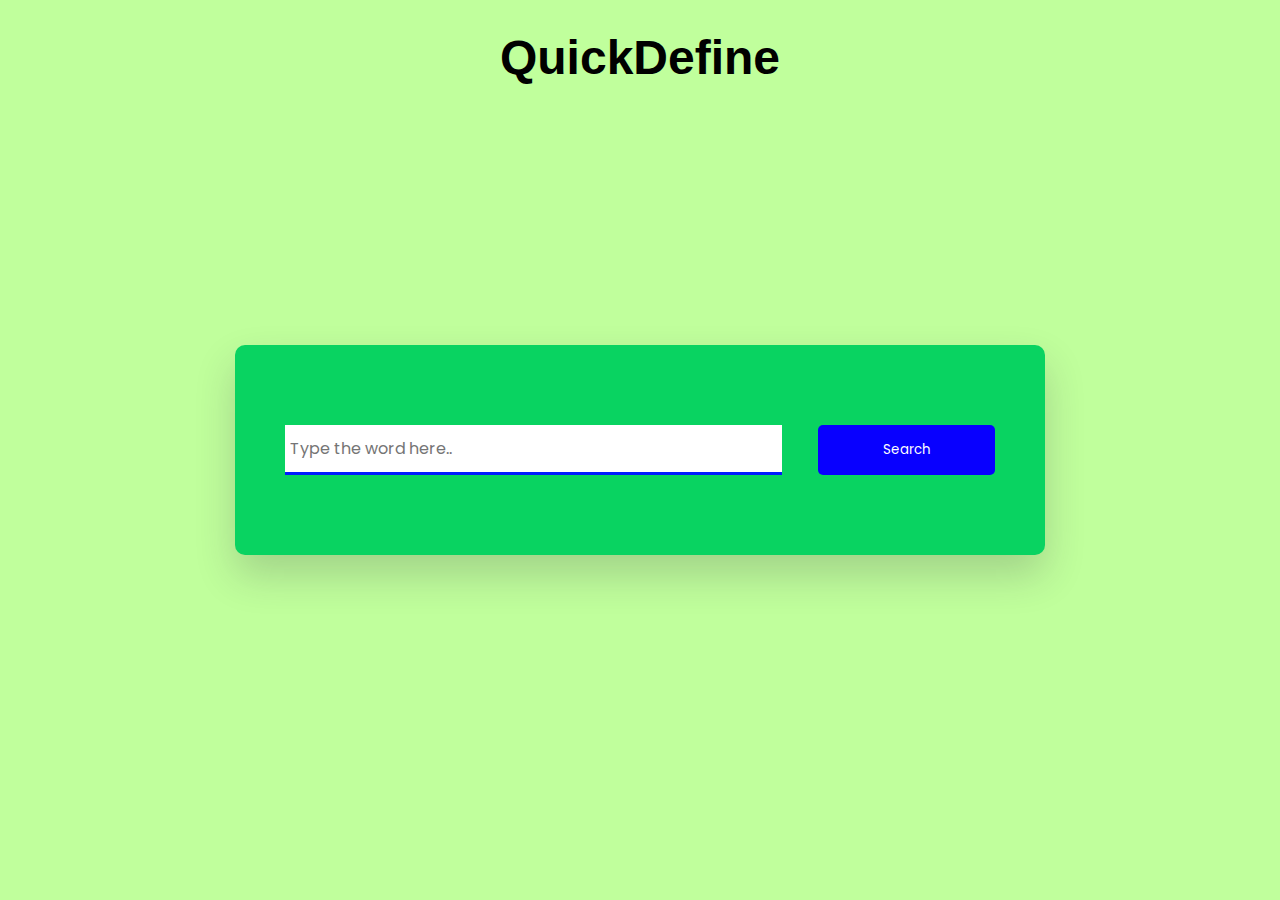
<file: Dictionary/index.html>
<!DOCTYPE html>
<html lang="en">
    <head>
        <meta name="viewport" content="width=device-width, initial-scale=1.0" />
        <!-- Font Awesome -->
        <link
            rel="stylesheet"
            href="https://cdnjs.cloudflare.com/ajax/libs/font-awesome/5.15.4/css/all.min.css"
        />
        <link
            href="https://fonts.googleapis.com/css2?family=Poppins&display=swap"
            rel="stylesheet"
        />
        <link rel="stylesheet" href="style.css" />
        <title>Dictionary</title>
    </head>
    <body>
        <h1>QuickDefine</h1>
        <audio id="sound"></audio>
        <div class="container">
            <div class="search-box">
                <input
                    type="text"
                    placeholder="Type the word here.."
                    id="inp-word"
                />
                <button id="search-btn">Search</button>
            </div>
            <div class="result" id="result"></div>
        </div>
        <script src="script.js"></script>
    </body>
</html>
</file>
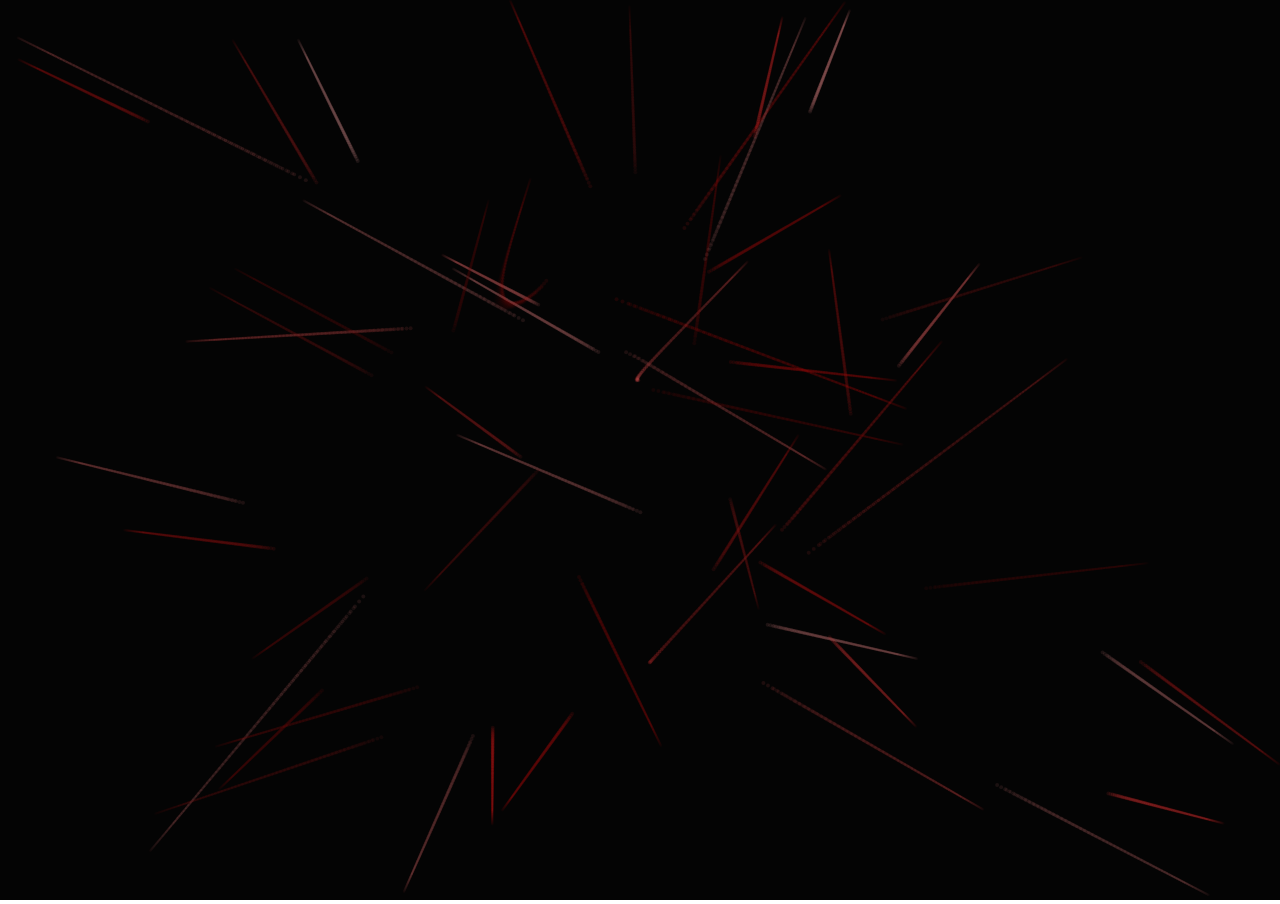
<file: Love and Flower/Love10/index.html>
<!DOCTYPE html>
<html lang="en">
<head>
    <meta charset="UTF-8">
    <meta name="viewport" content="width=device-width, initial-scale=1.0">
    <title>heart</title>
    <link rel="stylesheet" href="style.css">
</head>
<body>
    <canvas id="alx"></canvas>
    <script src="script.js"></script>
</body>
</html>
</file>
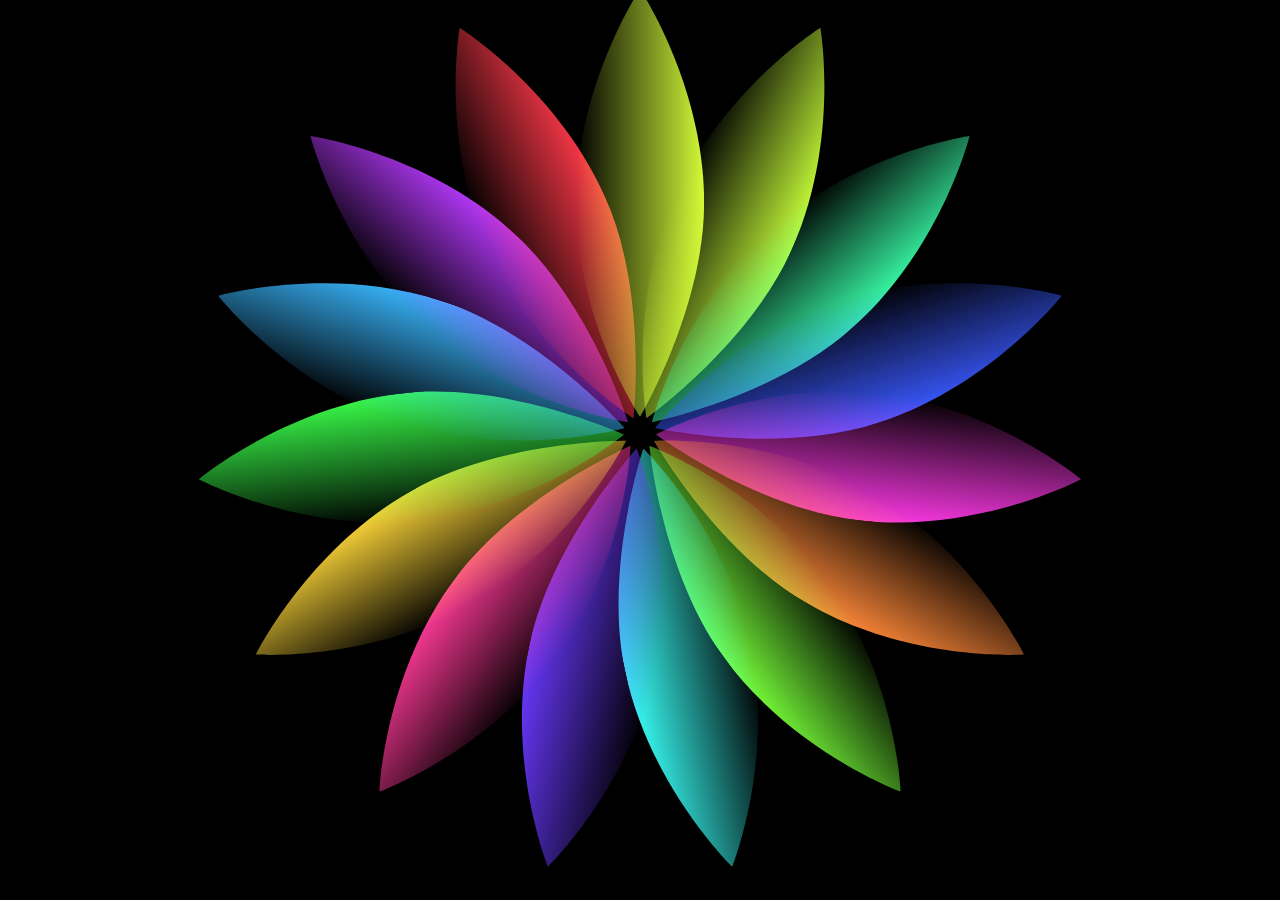
<file: Love and Flower/flower/flower1/index.html>
<!DOCTYPE html>
<html lang="en">
<head>
    <meta charset="UTF-8">
    <meta name="viewport" content="width=device-width, initial-scale=1.0">
    <link rel="stylesheet" href="style.css">
    <title>Flower</title>
</head>
<body>
    <div class="container">
        <svg viewBox="0 0 800 600" class="main-svg">
          <rect width="100%" height="100%" class="boundary"></rect>
          
          <linearGradient id="gradient-black-white">
              <stop stop-color="black" offset="0"/>
              <stop stop-color="white" offset="100%"/>
          </linearGradient>
          
          <mask id="petal-mask" maskunits="objectBoundingBox" maskcontentunits="objectBoundingBox">
              <rect y="0" width="1" height="1" fill="url(#gradient-black-white)"/>
          </mask>
          
          <symbol id="petal-shape">
              <path d="M60,400 C60,400 120,298.319352 120,200 C120,89.54305 60,0 60,0 C60,0 0,89.54305 0,200 C0,310.45695 60,400 60,400 Z" class="petal-element"></path>
          </symbol>
      
          <svg viewBox="0 10 120 800">
            <rect width="100%" height="100%" class="boundary"></rect>
            <g class="petals-group">
              <g class="petal-group">
                <use xlink:href="#petal-shape"/>
              </g>
              <g class="petal-group">
                <use xlink:href="#petal-shape"/>
              </g>
              <g class="petal-group">
                <use xlink:href="#petal-shape"/>
              </g>
              <g class="petal-group">
                <use xlink:href="#petal-shape"/>
              </g>
              <g class="petal-group">
                <use xlink:href="#petal-shape"/>
              </g>
              <g class="petal-group">
                <use xlink:href="#petal-shape"/>
              </g>
              <g class="petal-group">
                <use xlink:href="#petal-shape"/>
              </g>
              <g class="petal-group">
                <use xlink:href="#petal-shape"/>
              </g>
              <g class="petal-group">
                <use xlink:href="#petal-shape"/>
              </g>
              <g class="petal-group">
                <use xlink:href="#petal-shape"/>
              </g>
              <g class="petal-group">
                <use xlink:href="#petal-shape"/>
              </g>
              <g class="petal-group">
                <use xlink:href="#petal-shape"/>
              </g>
              <g class="petal-group">
                <use xlink:href="#petal-shape"/>
              </g>
              <g class="petal-group">
                <use xlink:href="#petal-shape"/>
              </g>
              <g class="petal-group">
                <use xlink:href="#petal-shape"/>
              </g>
            </g>
          </svg>
        </svg>
      </div>
</body>
</html>
</file>
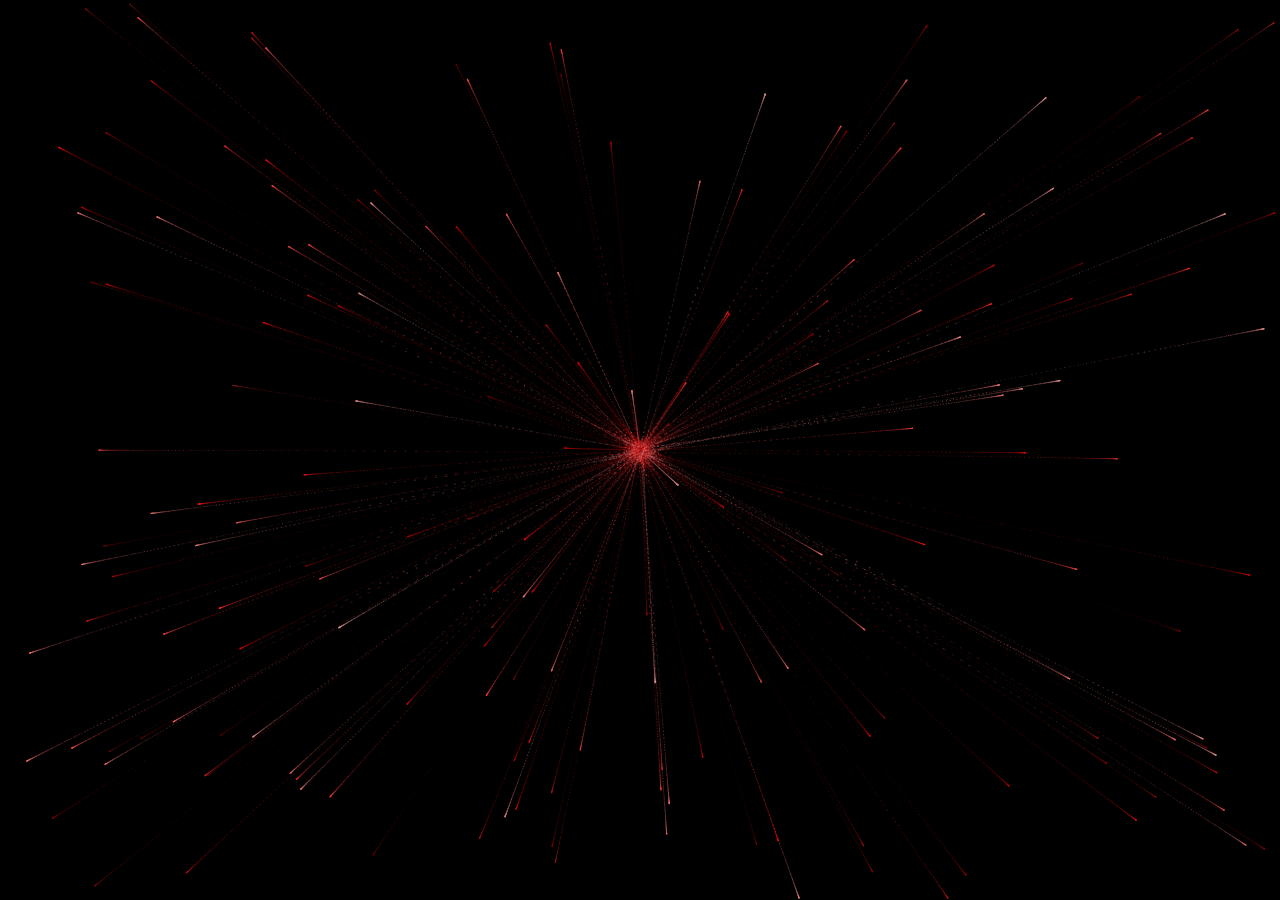
<file: DNA-HEART-main/DNAheart.html>
<!DOCTYPE html>
<html lang="en" >
<head>
  <meta charset="UTF-8">
  <title>HEART1</title>
  <link rel="stylesheet" href="./style.css">

</head>
<body>
<canvas id="heart"></canvas>
  <script  src="./script.js"></script>

</body>
</html>
</file>
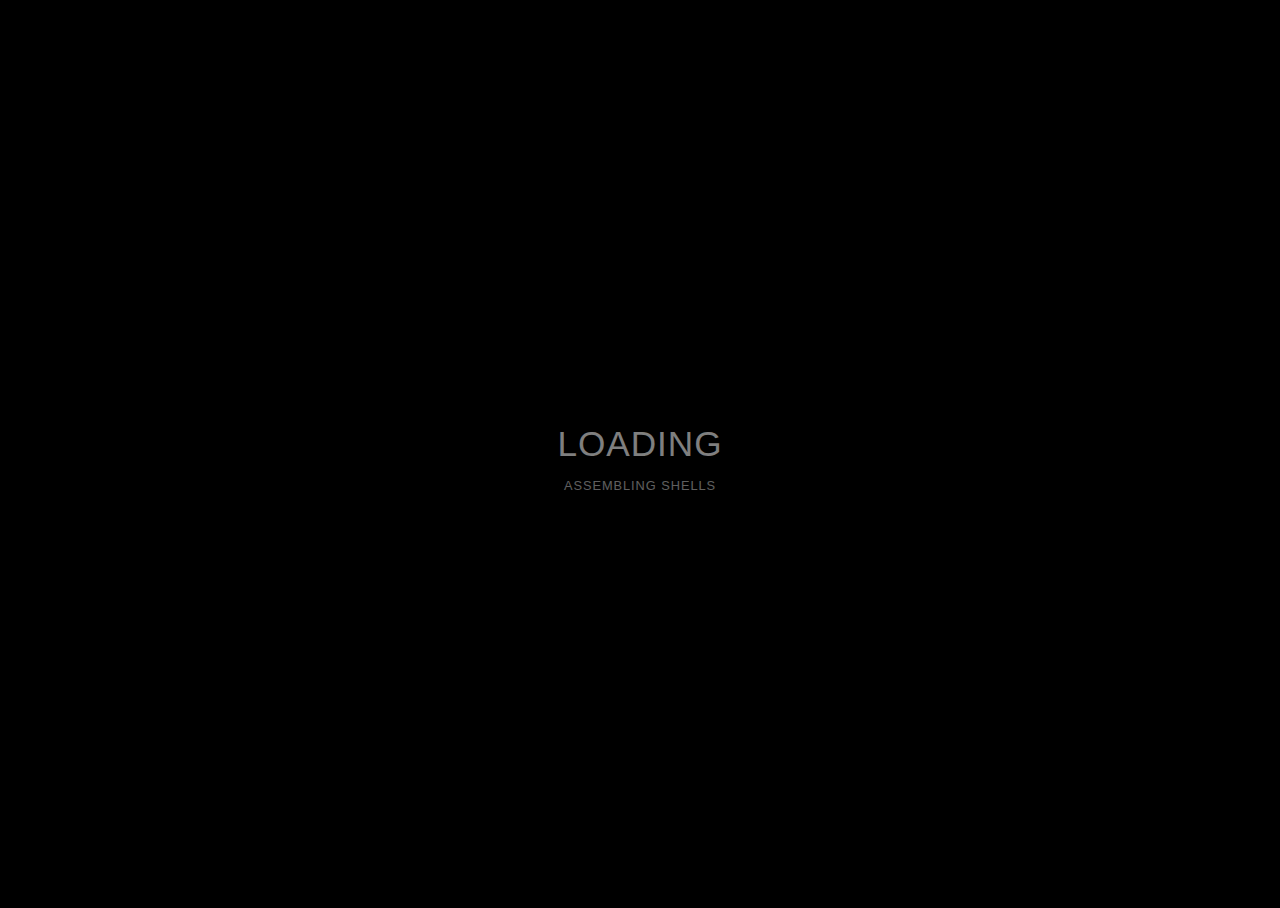
<file: fireworks code/fireworks.html>
<!DOCTYPE html>
<html lang="en">
  <head>
    <meta charset="UTF-8" />
    <meta name="viewport" content="width=device-width, initial-scale=1.0" />
    <link rel="stylesheet" href="fireworks.css" />
    <script src="https://s3-us-west-2.amazonaws.com/s.cdpn.io/329180/fscreen%401.0.1.js"></script>
    <script src="https://s3-us-west-2.amazonaws.com/s.cdpn.io/329180/Stage%400.1.4.js"></script>
    <script src="https://s3-us-west-2.amazonaws.com/s.cdpn.io/329180/MyMath.js"></script>
    <title>Fireworks</title>
  </head>
  <body>
    <!-- tiktok meowish -->
    <div style="height: 0; width: 0; position: absolute; visibility: hidden">
      <svg xmlns="http://www.w3.org/2000/svg">
        <symbol id="icon-play" viewBox="0 0 24 24">
          <path d="M8 5v14l11-7z" />
        </symbol>
        <symbol id="icon-pause" viewBox="0 0 24 24">
          <path d="M6 19h4V5H6v14zm8-14v14h4V5h-4z" />
        </symbol>
        <symbol id="icon-close" viewBox="0 0 24 24">
          <path
            d="M19 6.41L17.59 5 12 10.59 6.41 5 5 6.41 10.59 12 5 17.59 6.41 19 12 13.41 17.59 19 19 17.59 13.41 12z" />
        </symbol>
        <symbol id="icon-settings" viewBox="0 0 24 24">
          <path
            d="M19.43 12.98c.04-.32.07-.64.07-.98s-.03-.66-.07-.98l2.11-1.65c.19-.15.24-.42.12-.64l-2-3.46c-.12-.22-.39-.3-.61-.22l-2.49 1c-.52-.4-1.08-.73-1.69-.98l-.38-2.65C14.46 2.18 14.25 2 14 2h-4c-.25 0-.46.18-.49.42l-.38 2.65c-.61.25-1.17.59-1.69.98l-2.49-1c-.23-.09-.49 0-.61.22l-2 3.46c-.13.22-.07.49.12.64l2.11 1.65c-.04.32-.07.65-.07.98s.03.66.07.98l-2.11 1.65c-.19.15-.24.42-.12.64l2 3.46c.12.22.39.3.61.22l2.49-1c.52.4 1.08.73 1.69.98l.38 2.65c.03.24.24.42.49.42h4c.25 0 .46-.18.49-.42l.38-2.65c.61-.25 1.17-.59 1.69-.98l2.49 1c.23.09.49 0 .61-.22l2-3.46c.12-.22.07-.49-.12-.64l-2.11-1.65zM12 15.5c-1.93 0-3.5-1.57-3.5-3.5s1.57-3.5 3.5-3.5 3.5 1.57 3.5 3.5-1.57 3.5-3.5 3.5z" />
        </symbol>
        <symbol id="icon-sound-on" viewBox="0 0 24 24">
          <path
            d="M3 9v6h4l5 5V4L7 9H3zm13.5 3c0-1.77-1.02-3.29-2.5-4.03v8.05c1.48-.73 2.5-2.25 2.5-4.02zM14 3.23v2.06c2.89.86 5 3.54 5 6.71s-2.11 5.85-5 6.71v2.06c4.01-.91 7-4.49 7-8.77s-2.99-7.86-7-8.77z" />
        </symbol>
        <symbol id="icon-sound-off" viewBox="0 0 24 24">
          <path
            d="M16.5 12c0-1.77-1.02-3.29-2.5-4.03v2.21l2.45 2.45c.03-.2.05-.41.05-.63zm2.5 0c0 .94-.2 1.82-.54 2.64l1.51 1.51C20.63 14.91 21 13.5 21 12c0-4.28-2.99-7.86-7-8.77v2.06c2.89.86 5 3.54 5 6.71zM4.27 3L3 4.27 7.73 9H3v6h4l5 5v-6.73l4.25 4.25c-.67.52-1.42.93-2.25 1.18v2.06c1.38-.31 2.63-.95 3.69-1.81L19.73 21 21 19.73l-9-9L4.27 3zM12 4L9.91 6.09 12 8.18V4z" />
        </symbol>
      </svg>
    </div>

    <!-- App -->
    <div class="container">
      <div class="loading-init">
        <div class="loading-init__header">Loading</div>
        <div class="loading-init__status">Assembling Shells</div>
      </div>
      <div class="stage-container remove">
        <div class="canvas-container">
          <canvas id="trails-canvas"></canvas>
          <canvas id="main-canvas"></canvas>
        </div>
        <div class="controls">
          <div class="btn pause-btn">
            <svg fill="white" width="24" height="24">
              <use href="#icon-pause" xlink:href="#icon-pause"></use>
            </svg>
          </div>
          <div class="btn sound-btn">
            <svg fill="white" width="24" height="24">
              <use href="#icon-sound-on" xlink:href="#icon-sound-on"></use>
            </svg>
          </div>
          <div class="btn settings-btn">
            <svg fill="white" width="24" height="24">
              <use href="#icon-settings" xlink:href="#icon-settings"></use>
            </svg>
          </div>
        </div>
        <div class="menu hide">
          <div class="menu__inner-wrap">
            <div class="btn btn--bright close-menu-btn">
              <svg fill="white" width="24" height="24">
                <use href="#icon-close" xlink:href="#icon-close"></use>
              </svg>
            </div>
            <div class="menu__header">Settings</div>
            <div class="menu__subheader">For more info, click any label.</div>
            <form>
              <div class="form-option form-option--select">
                <label class="shell-type-label">Shell Type</label>
                <select class="shell-type"></select>
              </div>
              <div class="form-option form-option--select">
                <label class="shell-size-label">Shell Size</label>
                <select class="shell-size"></select>
              </div>
              <div class="form-option form-option--select">
                <label class="quality-ui-label">Quality</label>
                <select class="quality-ui"></select>
              </div>
              <div class="form-option form-option--select">
                <label class="sky-lighting-label">Sky Lighting</label>
                <select class="sky-lighting"></select>
              </div>
              <div class="form-option form-option--select">
                <label class="scaleFactor-label">Scale</label>
                <select class="scaleFactor"></select>
              </div>
              <div class="form-option form-option--checkbox">
                <label class="auto-launch-label">Auto Fire</label>
                <input class="auto-launch" type="checkbox" />
              </div>
              <div
                class="form-option form-option--checkbox form-option--finale-mode">
                <label class="finale-mode-label">Finale Mode</label>
                <input class="finale-mode" type="checkbox" />
              </div>
              <div class="form-option form-option--checkbox">
                <label class="hide-controls-label">Hide Controls</label>
                <input class="hide-controls" type="checkbox" />
              </div>
              <div
                class="form-option form-option--checkbox form-option--fullscreen">
                <label class="fullscreen-label">Fullscreen</label>
                <input class="fullscreen" type="checkbox" />
              </div>
              <div class="form-option form-option--checkbox">
                <label class="long-exposure-label">Open Shutter</label>
                <input class="long-exposure" type="checkbox" />
              </div>
            </form>
            <div class="credits">
              tiktok meowish Inspired by
              <a href="https://cmiller.tech/" target="_blank">Caleb Miller</a>.
            </div>
          </div>
        </div>
      </div>
      <div class="help-modal">
        <div class="help-modal__overlay"></div>
        <div class="help-modal__dialog">
          <div class="help-modal__header"></div>
          <div class="help-modal__body"></div>
          <button type="button" class="help-modal__close-btn">Close</button>
        </div>
      </div>
    </div>
    <script src="fireworks.js"></script>
  </body>
</html>
</file>
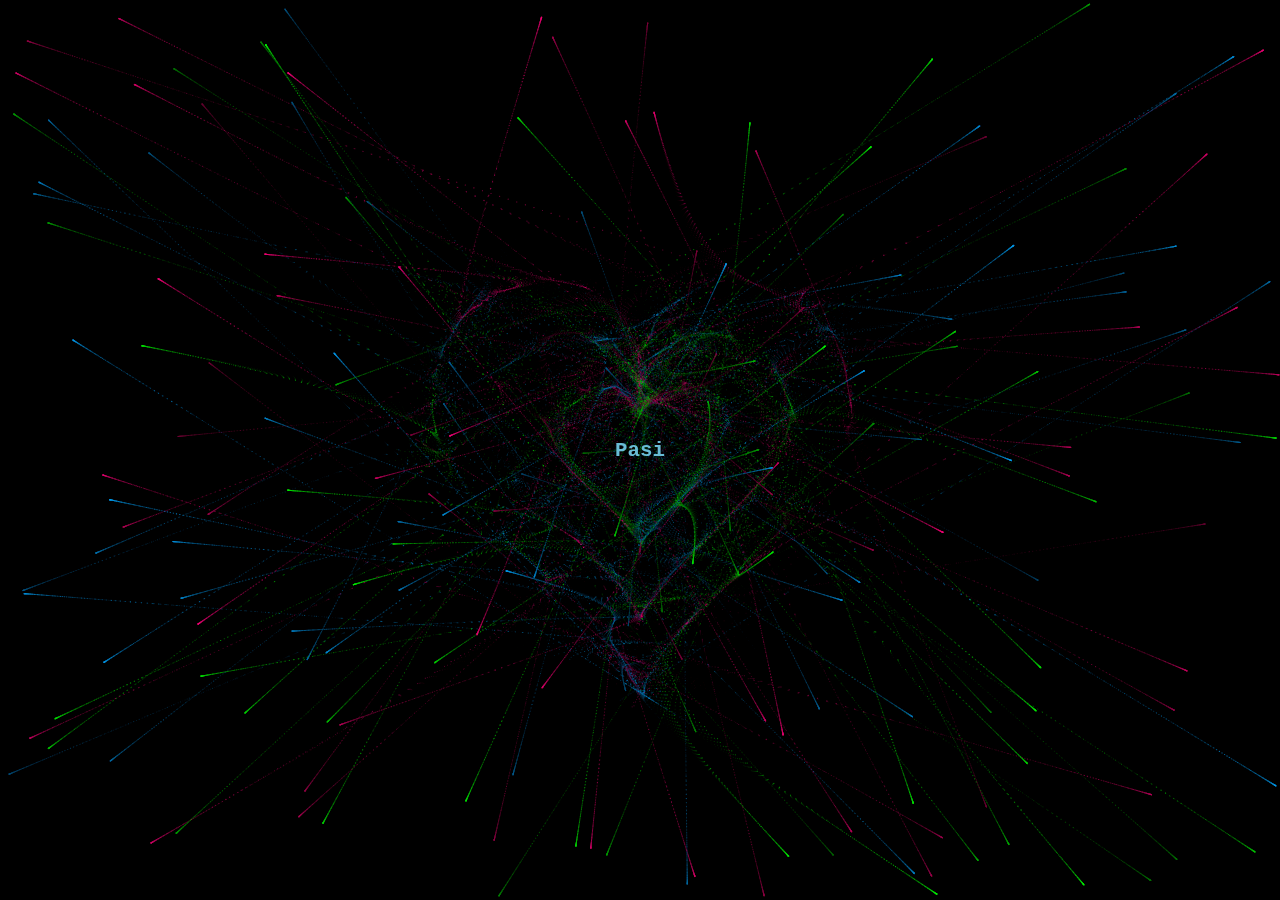
<file: lyrics with heart/friends.html>
<!DOCTYPE html>
<html lang="en">
<head>
  <meta charset="UTF-8">
  <title>Back to Friends</title>
  <link rel="stylesheet" href="./style.css">
  <style>
    canvas {
      position: absolute;
      left: 0;
      top: 0;
      width: 100%;
      height: 100%;
      background-color: rgba(0, 0, 0, 0.2);
    }

    #lyrics {
      position: absolute;
      top: 50%;
      left: 50%;
      transform: translate(-50%, -50%);
      color: rgb(104, 188, 213);
      font-weight: bold; 
      font-size: 1.3rem;
      font-family: 'Courier New', monospace;
      text-align: center;
      white-space: pre-line;
    }
  </style>
</head>
<body>
  <canvas id="heart"></canvas>
  <div id="lyrics"></div>
  <script src="script.js"></script>
</body>
</html>
</file>
<file: Dictionary/style.css>
* {
    padding: 0;
    margin: 0;
    box-sizing: border-box;
}
*:not(i) {
    font-family: "Poppins", sans-serif;
}
body {
    background-color: #c0ff9c;
}
h1{
    font-size: 48px;
    text-align: center;
    color: #000000;
    margin-bottom: 40px;
    margin-top: 30px;
    font-family: sans-serif;
}
.container {
    background-color: #09d361;
    width: 90vmin;
    position: absolute;
    transform: translate(-50%, -50%);
    top: 50%;
    left: 50%;
    padding: 80px 50px;
    border-radius: 10px;
    box-shadow: 0 20px 40px rgba(38, 33, 61, 0.2);
}
.search-box {
    width: 100%;
    display: flex;
    justify-content: space-between;
}
.search-box input {
    padding: 5px;
    width: 70%;
    border: none;
    outline: none;
    border-bottom: 3px solid #001aff;
    font-size: 16px;
}
.search-box button {
    padding: 15px 0;
    width: 25%;
    background-color: #0800ff;
    border: none;
    outline: none;
    color: #ffffff;
    border-radius: 5px;
}
.result {
    position: relative;
}
.result h3 {
    font-size: 30px;
    color: #1f194c;
}
.result .word {
    display: flex;
    justify-content: space-between;
    margin-top: 80px;
}
.result button {
    background-color: transparent;
    color: #4800ff;
    border: none;
    outline: none;
    font-size: 18px;
}
.result .details {
    display: flex;
    gap: 10px;
    color: #000000;
    margin: 5px 0 20px 0;
    font-size: 14px;
}
.word-meaning {
    color: #000000;
}
.word-example {
    color: #000000;
    font-style: italic;
    border-left: 5px solid #000000;
    padding-left: 20px;
    margin-top: 30px;
}
.error {
    margin-top: 80px;
    text-align: center;
}
</file>
<file: Love and Flower/Love10/style.css>
body
{ 
  padding: 0;
  margin: 0;
}
</file>
<file: Love and Flower/flower/flower1/style.css>
body {
    background: #000000;
  }
  
  svg {
    overflow: visible;
  }
  
  .main-svg {
    width: 100%;
    height: 95%;
  }
  
  .container {
    position: absolute;
    top: 0;
    right: 0;
    bottom: 0;
    left: 0;
  }
  
  .boundary {
    fill: none;
  }
  
  .petals-group {
    transform-origin: 60px 400px;
    animation: spin-full 20s infinite;
  }
  
  .petal-group {
    transform-origin: 60px 415px;
  }
  .petal-group:nth-of-type(15n+1) {
    transform: rotate(24deg);
    color: hsl(76.8, 95%, 60%);
  }
  .petal-group:nth-of-type(15n+2) {
    transform: rotate(48deg);
    color: hsl(153.6, 95%, 60%);
  }
  .petal-group:nth-of-type(15n+3) {
    transform: rotate(72deg);
    color: hsl(230.4, 95%, 60%);
  }
  .petal-group:nth-of-type(15n+4) {
    transform: rotate(96deg);
    color: hsl(307.2, 95%, 60%);
  }
  .petal-group:nth-of-type(15n+5) {
    transform: rotate(120deg);
    color: hsl(24, 95%, 60%);
  }
  .petal-group:nth-of-type(15n+6) {
    transform: rotate(144deg);
    color: hsl(100.8, 95%, 60%);
  }
  .petal-group:nth-of-type(15n+7) {
    transform: rotate(168deg);
    color: hsl(177.6, 95%, 60%);
  }
  .petal-group:nth-of-type(15n+8) {
    transform: rotate(192deg);
    color: hsl(254.4, 95%, 60%);
  }
  .petal-group:nth-of-type(15n+9) {
    transform: rotate(216deg);
    color: hsl(331.2, 95%, 60%);
  }
  .petal-group:nth-of-type(15n+10) {
    transform: rotate(240deg);
    color: hsl(48, 95%, 60%);
  }
  .petal-group:nth-of-type(15n+11) {
    transform: rotate(264deg);
    color: hsl(124.8, 95%, 60%);
  }
  .petal-group:nth-of-type(15n+12) {
    transform: rotate(288deg);
    color: hsl(201.6, 95%, 60%);
  }
  .petal-group:nth-of-type(15n+13) {
    transform: rotate(312deg);
    color: hsl(278.4, 95%, 60%);
  }
  .petal-group:nth-of-type(15n+14) {
    transform: rotate(336deg);
    color: hsl(355.2, 95%, 60%);
  }
  .petal-group:nth-of-type(15n+15) {
    transform: rotate(360deg);
    color: hsl(72, 95%, 60%);
  }
  
  .petal-group use {
    fill: currentColor;
    transform-origin: 60px 250px;
    -webkit-mask: url(#petal-mask);
            mask: url(#petal-mask);
    animation: spin-full 5s infinite;
  }
  
  @keyframes spin-full {
    100% {
      transform: rotate(360deg);
    }
  }
</file>
<file: DNA-HEART-main/style.css>
canvas {
    position: absolute;
    left:0;
    top: 0;
    width: 100%;
    height: 100%;
    background-color: rgba(0,0,0,.2);
  }
</file>
<file: fireworks code/fireworks.css>
* {
  position: relative;
  box-sizing: border-box;
}

html,
body {
  height: 100%;
}

html {
  background-color: #000;
}

body {
  overflow: hidden;
  color: rgba(255, 255, 255, 0.5);
  font-family: "Russo One", arial, sans-serif;
  line-height: 1.25;
  letter-spacing: 0.06em;
}

.hide {
  opacity: 0;
  visibility: hidden;
}

.remove {
  display: none !important;
}

.blur {
  filter: blur(12px);
}

.container {
  height: 100%;
  display: flex;
  justify-content: center;
  align-items: center;
}

.loading-init {
  width: 100%;
  align-self: center;
  text-align: center;
  text-transform: uppercase;
}
.loading-init__header {
  font-size: 2.2em;
}
.loading-init__status {
  margin-top: 1em;
  font-size: 0.8em;
  opacity: 0.75;
}

.stage-container {
  overflow: hidden;
  box-sizing: initial;
  border: 1px solid #222;
  margin: -1px;
}
@media (max-width: 840px) {
  .stage-container {
    border: none;
    margin: 0;
  }
}

.canvas-container {
  width: 100%;
  height: 100%;
  transition: filter 0.3s;
}
.canvas-container canvas {
  position: absolute;
  mix-blend-mode: lighten;
  transform: translateZ(0);
}

.controls {
  position: absolute;
  top: 0;
  width: 100%;
  padding-bottom: 50px;
  display: flex;
  justify-content: space-between;
  transition: opacity 0.3s, visibility 0.3s;
}
@media (min-width: 840px) {
  .controls {
    visibility: visible;
  }
  .controls.hide:hover {
    opacity: 1;
  }
}

.menu {
  position: absolute;
  top: 0;
  bottom: 0;
  left: 0;
  right: 0;
  background-color: rgba(0, 0, 0, 0.42);
  transition: opacity 0.3s, visibility 0.3s;
}
.menu__inner-wrap {
  display: flex;
  flex-direction: column;
  justify-content: center;
  align-items: center;
  position: absolute;
  top: 0;
  bottom: 0;
  left: 0;
  right: 0;
  transition: opacity 0.3s;
}
.menu__header {
  margin-top: auto;
  margin-bottom: 8px;
  padding-top: 16px;
  font-size: 2em;
  text-transform: uppercase;
}
.menu__subheader {
  margin-bottom: auto;
  padding-bottom: 12px;
  font-size: 0.86em;
  opacity: 0.8;
}
.menu form {
  width: 100%;
  max-width: 400px;
  padding: 0 10px;
  overflow: auto;
  -webkit-overflow-scrolling: touch;
}
.menu .form-option {
  display: flex;
  align-items: center;
  margin: 16px 0;
  transition: opacity 0.3s;
}
.menu .form-option label {
  display: block;
  width: 50%;
  padding-right: 12px;
  text-align: right;
  text-transform: uppercase;
  user-select: none;
}
.menu .form-option--select select {
  display: block;
  width: 50%;
  height: 30px;
  font-size: 1rem;
  font-family: "Russo One", arial, sans-serif;
  color: rgba(255, 255, 255, 0.5);
  letter-spacing: 0.06em;
  background-color: transparent;
  border: 1px solid rgba(255, 255, 255, 0.5);
}
.menu .form-option--select select option {
  background-color: black;
}
.menu .form-option--checkbox input {
  display: block;
  width: 26px;
  height: 26px;
  margin: 0;
  opacity: 0.5;
}
@media (max-width: 840px) {
  .menu .form-option select,
  .menu .form-option input {
    outline: none;
  }
}

.close-menu-btn {
  position: absolute;
  top: 0;
  right: 0;
}

.btn {
  opacity: 0.16;
  width: 50px;
  height: 50px;
  display: flex;
  user-select: none;
  cursor: default;
  transition: opacity 0.3s;
}
.btn--bright {
  opacity: 0.5;
}
@media (min-width: 840px) {
  .btn:hover {
    opacity: 0.32;
  }
  .btn--bright:hover {
    opacity: 0.75;
  }
}
.btn svg {
  display: block;
  margin: auto;
}

.credits {
  margin-top: auto;
  margin-bottom: 10px;
  padding-top: 6px;
  font-size: 0.8em;
  opacity: 0.75;
}
.credits a {
  color: rgba(255, 255, 255, 0.5);
  text-decoration: none;
}
.credits a:hover,
.credits a:active {
  color: rgba(255, 255, 255, 0.75);
  text-decoration: underline;
}

.help-modal {
  display: flex;
  justify-content: center;
  align-items: center;
  position: fixed;
  top: 0;
  bottom: 0;
  left: 0;
  right: 0;
  visibility: hidden;
  transition-property: visibility;
  transition-duration: 0.25s;
}
.help-modal__overlay {
  position: absolute;
  top: 0;
  bottom: 0;
  left: 0;
  right: 0;
  opacity: 0;
  transition-property: opacity;
  transition-timing-function: ease-in;
  transition-duration: 0.25s;
}
.help-modal__dialog {
  display: flex;
  flex-direction: column;
  align-items: center;
  max-width: 400px;
  max-height: calc(100vh - 100px);
  margin: 10px;
  padding: 20px;
  border-radius: 0.3em;
  background-color: rgba(0, 0, 0, 0.4);
  opacity: 0;
  transform: scale(0.9, 0.9);
  transition-property: opacity, transform;
  transition-timing-function: ease-in;
  transition-duration: 0.25s;
}
@media (min-width: 840px) {
  .help-modal__dialog {
    font-size: 1.25rem;
    max-width: 500px;
  }
}
.help-modal__header {
  font-size: 1.75em;
  text-transform: uppercase;
  text-align: center;
}
.help-modal__body {
  overflow-y: auto;
  -webkit-overflow-scrolling: touch;
  margin: 1em 0;
  padding: 1em 0;
  border-top: 1px solid rgba(255, 255, 255, 0.25);
  border-bottom: 1px solid rgba(255, 255, 255, 0.25);
  line-height: 1.5;
  color: rgba(255, 255, 255, 0.75);
}
.help-modal__close-btn {
  flex-shrink: 0;
  outline: none;
  border: none;
  border-radius: 2px;
  padding: 0.25em 0.75em;
  margin-top: 0.36em;
  font-family: "Russo One", arial, sans-serif;
  font-size: 1em;
  color: rgba(255, 255, 255, 0.5);
  text-transform: uppercase;
  letter-spacing: 0.06em;
  background-color: rgba(255, 255, 255, 0.25);
  transition: color 0.3s, background-color 0.3s;
}
.help-modal__close-btn:hover,
.help-modal__close-btn:active,
.help-modal__close-btn:focus {
  color: #fff;
  background-color: #09f;
}
.help-modal.active {
  visibility: visible;
  transition-duration: 0.4s;
}
.help-modal.active .help-modal__overlay {
  opacity: 1;
  transition-timing-function: ease-out;
  transition-duration: 0.4s;
}
.help-modal.active .help-modal__dialog {
  opacity: 1;
  transform: scale(1, 1);
  transition-timing-function: ease-out;
  transition-duration: 0.4s;
}
</file>
<file: lyrics with heart/style.css>
canvas {
    position: absolute;
    left:0;
    top: 0;
    width: 100%;
    height: 100%;
    background-color: rgba(0,0,0,.2);
  }
</file>
